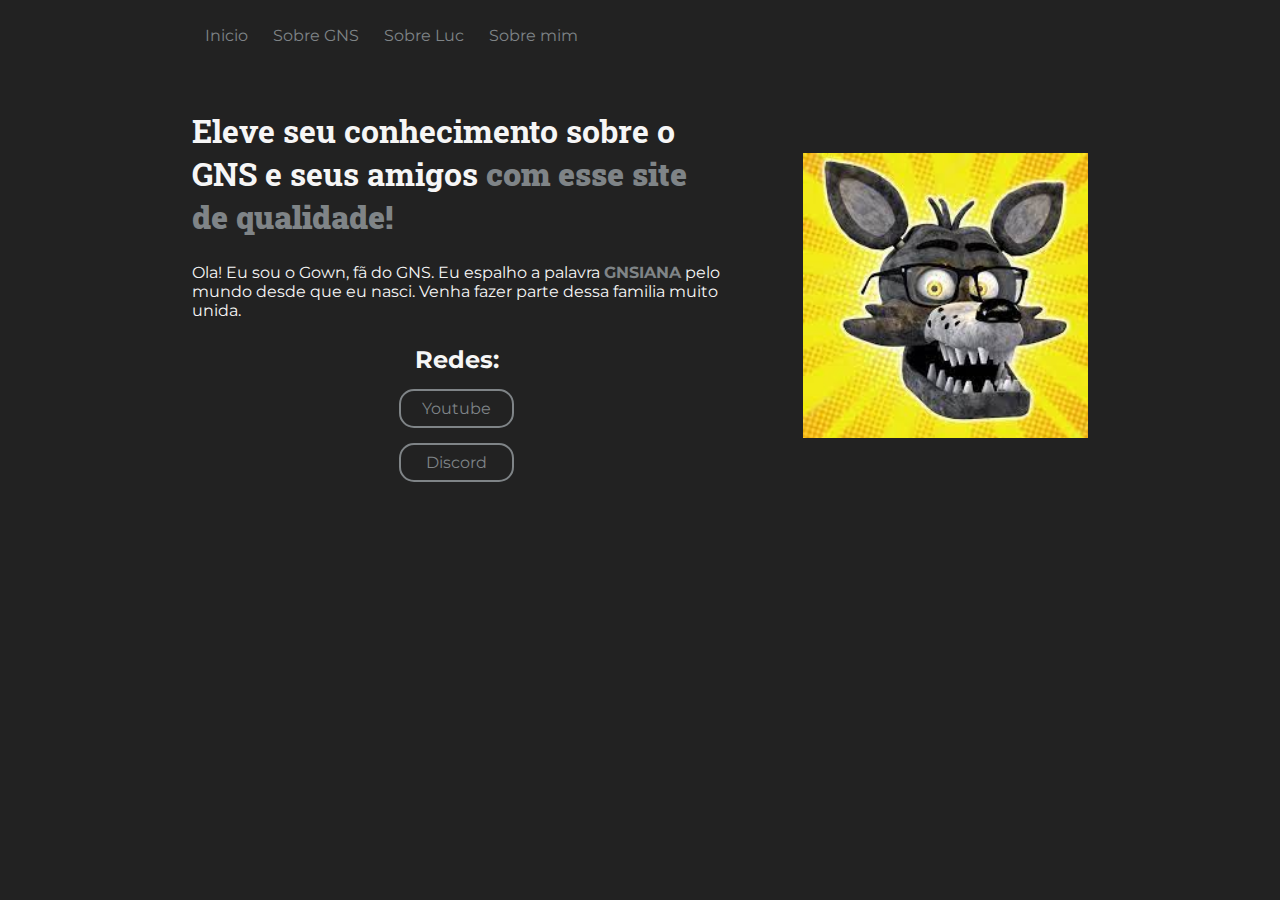
<file: index.html>
<!DOCTYPE html>
<html lang="pt-br">
<head>
        <meta charset="UTF-8">
        <meta name="viewport" content="width=device-width, initial-scale=1.0">
        <title>GNS Wiki</title>
        <link rel="stylesheet" href="./styles/style.css">
</head>
<body>
    <header class="menu">
        <nav class="guia">
            <a class="menu_link" href="index.html">Inicio</a>
            <a class="menu_link" href="about_gns.html">Sobre GNS</a>
            <a class="menu_link" href="about_luc.html">Sobre Luc</a>
            <a class="menu_link" href="about_me.html">Sobre mim</a>
        </nav>
    </header>
    <main class="apresentacao">
            <section class="apresentacao__conteudo">
                <h1 class="apresentacao__titulo">Eleve seu conhecimento sobre o GNS e seus amigos 
                <strong class="h1-destaque">com esse site de qualidade!</strong></h1>
                <p class="apresentacao__paragrafo">Ola! Eu sou o Gown, fã do GNS. Eu espalho a palavra <strong class="gnsiana">GNSIANA</strong> 
                pelo mundo desde que eu nasci. Venha fazer parte dessa familia muito unida.</p> 
                <div class="links">
                    <h2 class="redes">Redes:</h2>
                    <a class="links__yt" target="_blank" href="https://www.youtube.com/@GNS775">Youtube</a>
                    <a class="links__dc" target="_blank" href="https://discord.gg/naMzNH3E">Discord</a>
                </div>
        </section>
            <img class="gns_img" src="./imagens/images (1).jpeg" alt="Sou furry">
    </main>
</body>
</html>
</file>
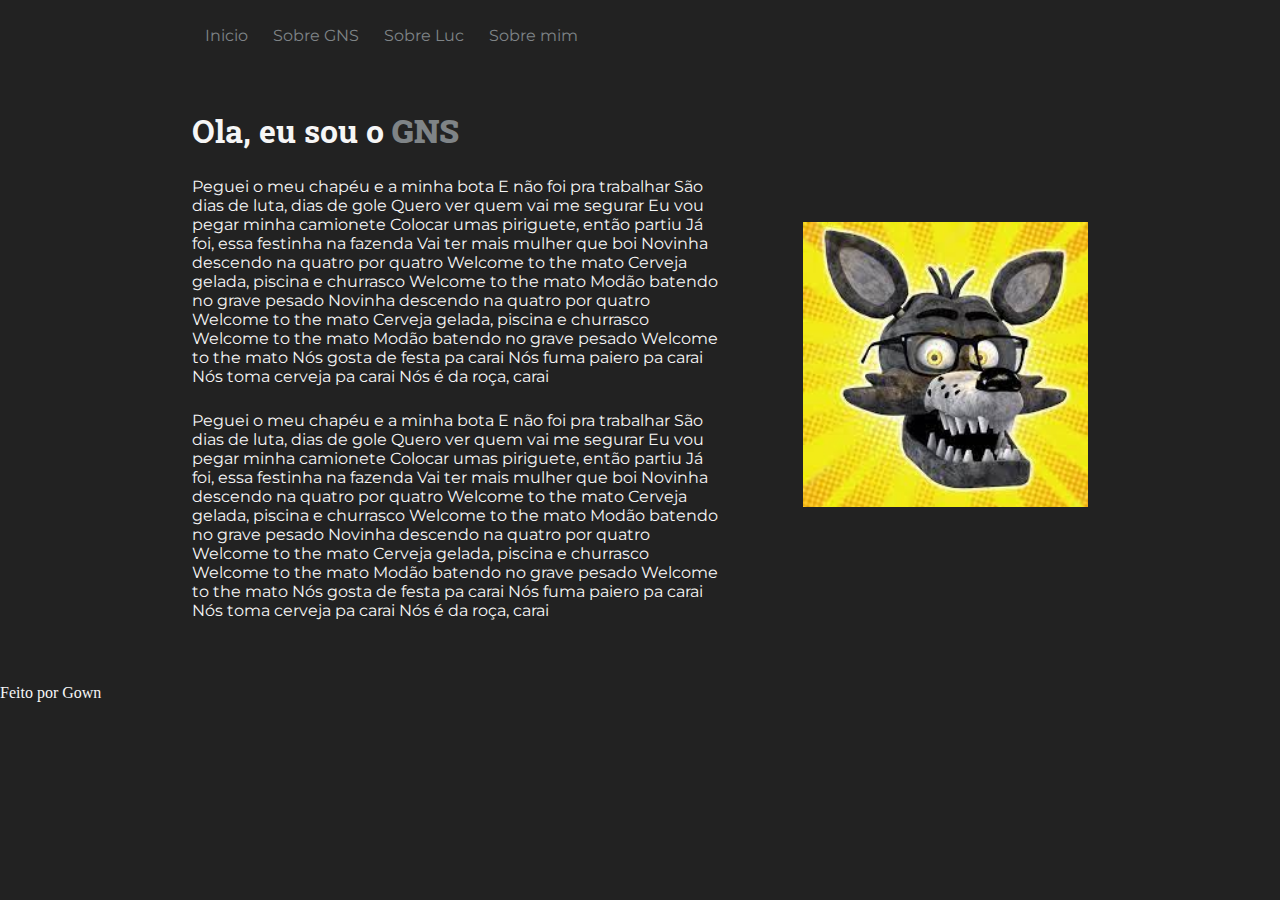
<file: about_gns.html>
<!DOCTYPE html>
<html lang="pt-br">
<head>
    <meta charset="UTF-8">
    <meta name="viewport" content="width=device-width, initial-scale=1.0">
    <title>Sobre Gns</title>
    <link rel="stylesheet" href="./styles/style.css">
</head>
<body>
    <header class="menu">
        <nav class="guia">
            <a class="menu_link" href="index.html">Inicio</a>
            <a class="menu_link" href="about_gns.html">Sobre GNS</a>
            <a class="menu_link" href="about_luc.html">Sobre Luc</a>
            <a class="menu_link" href="about_me.html">Sobre mim</a>
        </nav>
    </header>
    
    <main class="apresentacao">
        <section class="apresentacao__conteudo">
            <h1 class="apresentacao__titulo">Ola, eu sou o <strong class="nomes">GNS</strong></h1>
            <p class="apresentacao__paragrafo">Peguei o meu chapéu e a minha bota
                E não foi pra trabalhar
                São dias de luta, dias de gole
                Quero ver quem vai me segurar
                
                Eu vou pegar minha camionete
                    Colocar umas piriguete, então partiu
                    Já foi, essa festinha na fazenda
                    Vai ter mais mulher que boi
                    
                Novinha descendo na quatro por quatro
                    Welcome to the mato
                    Cerveja gelada, piscina e churrasco
                    Welcome to the mato
                    Modão batendo no grave pesado
                    
                Novinha descendo na quatro por quatro
                    Welcome to the mato
                    Cerveja gelada, piscina e churrasco
                    Welcome to the mato
                    Modão batendo no grave pesado
                    
                    Welcome to the mato
                    
                Nós gosta de festa pa carai
                    Nós fuma paiero pa carai
                    Nós toma cerveja pa carai
                    Nós é da roça, carai</p>
                    
                <p class="apresentacao__paragrafo">Peguei o meu chapéu e a minha bota
                    E não foi pra trabalhar
                    São dias de luta, dias de gole
                    Quero ver quem vai me segurar
                    
                    Eu vou pegar minha camionete
                    Colocar umas piriguete, então partiu
                    Já foi, essa festinha na fazenda
                    Vai ter mais mulher que boi
                    
                    Novinha descendo na quatro por quatro
                    Welcome to the mato
                    Cerveja gelada, piscina e churrasco
                    Welcome to the mato
                    Modão batendo no grave pesado
                    
                    Novinha descendo na quatro por quatro
                    Welcome to the mato
                    Cerveja gelada, piscina e churrasco
                    Welcome to the mato
                    Modão batendo no grave pesado
                    
                    Welcome to the mato
                    
                    Nós gosta de festa pa carai
                    Nós fuma paiero pa carai
                    Nós toma cerveja pa carai
                    Nós é da roça, carai</p>
    </section>
    <img class="gns_img" src="./imagens/images (1).jpeg" alt="Sou furry">
    </main>
    
    <footer class="rodape">
        <p>Feito por Gown</p>
    </footer>
</body>
</html>
</file>
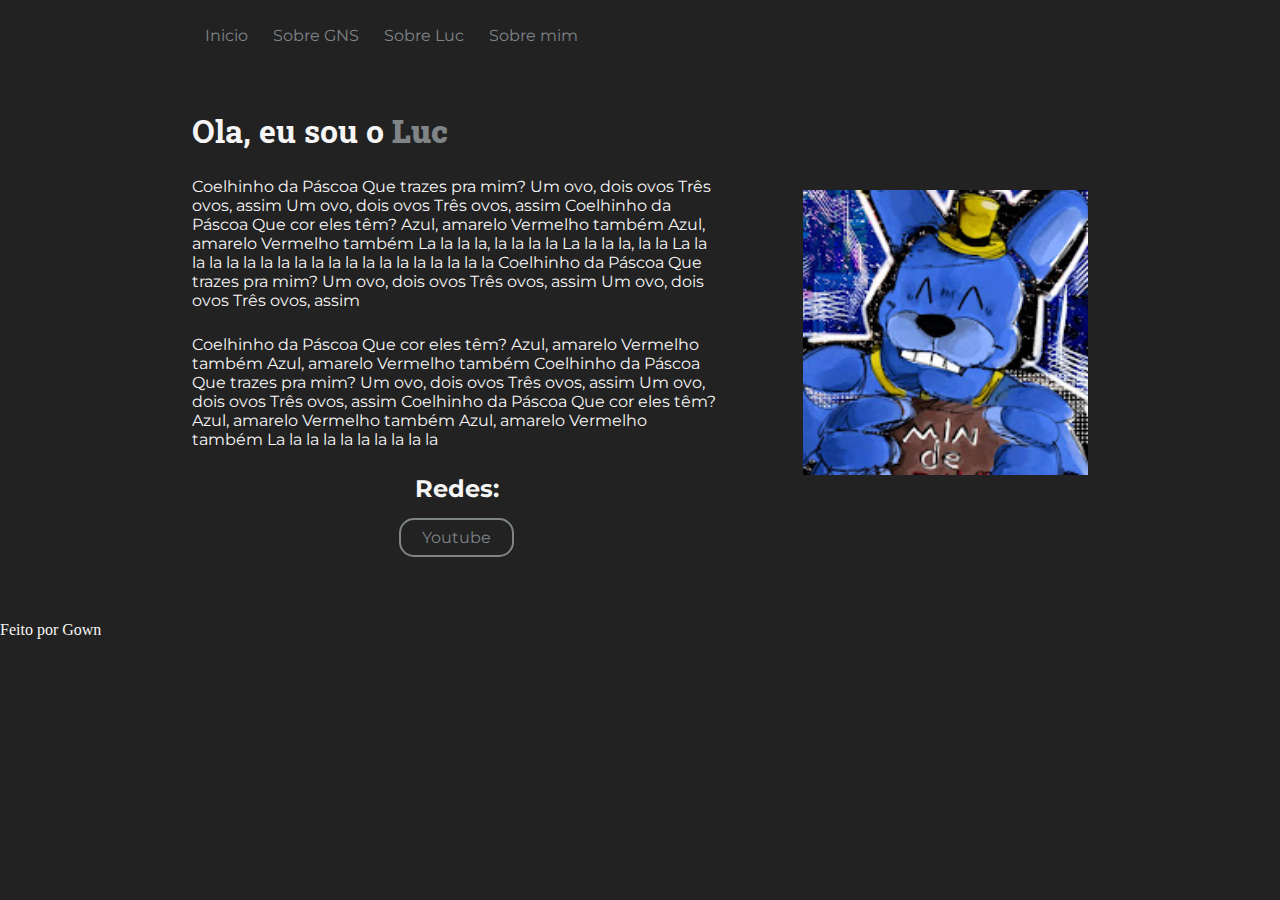
<file: about_luc.html>
<!DOCTYPE html>
<html lang="pt-br">
<head>
    <meta charset="UTF-8">
    <meta name="viewport" content="width=device-width, initial-scale=1.0">
    <title>Sobre Luc</title>
    <link rel="stylesheet" href="./styles/style.css">
</head>
<body>
    <header class="menu">
        <nav class="guia">
            <a class="menu_link" href="index.html">Inicio</a>
            <a class="menu_link" href="about_gns.html">Sobre GNS</a>
            <a class="menu_link" href="about_luc.html">Sobre Luc</a>
            <a class="menu_link" href="about_me.html">Sobre mim</a>
        </nav>
    </header>
    
    
    <main class="apresentacao">
        <section class="apresentacao__conteudo">
            <h1 class="apresentacao__titulo">Ola, eu sou o <strong class="nomes">Luc</strong></h1>
            <p class="apresentacao__paragrafo">Coelhinho da Páscoa
                Que trazes pra mim?
                    
                Um ovo, dois ovos
                Três ovos, assim
                Um ovo, dois ovos
                Três ovos, assim
                    
                Coelhinho da Páscoa
                Que cor eles têm?
                    
                Azul, amarelo
                Vermelho também
                Azul, amarelo
                Vermelho também
                    
                La la la la, la la la la
                La la la la, la la
                La la la la la la la la la la
                la la la la la la la la la la
                    
                Coelhinho da Páscoa
                Que trazes pra mim?
                    
                Um ovo, dois ovos
                Três ovos, assim
                Um ovo, dois ovos
                Três ovos, assim</p>
                    
            <p class="apresentacao__paragrafo">Coelhinho da Páscoa
                Que cor eles têm?
                    
                Azul, amarelo
                Vermelho também
                Azul, amarelo
                Vermelho também
                    
                Coelhinho da Páscoa
                Que trazes pra mim?
                    
                Um ovo, dois ovos
                Três ovos, assim
                Um ovo, dois ovos
                Três ovos, assim
                    
                Coelhinho da Páscoa
                Que cor eles têm?
                    
                Azul, amarelo
                Vermelho também
                Azul, amarelo
                Vermelho também
                    
                La la la la la la la la la la</p>
    
            <div class="links">
                <h2 class="redes">Redes:</h2>
                <a class="links__yt" target="_blank" href="https://www.youtube.com/@lucchannel_0624">Youtube</a>
            </div>
        </section>
    <img class="luc_img" src="./imagens/luc.jpg" alt="Coelhinho furru">
    </main>
    
    <footer class="rodape">
        <p>Feito por Gown</p>
    </footer>
</body>
</html>
</file>
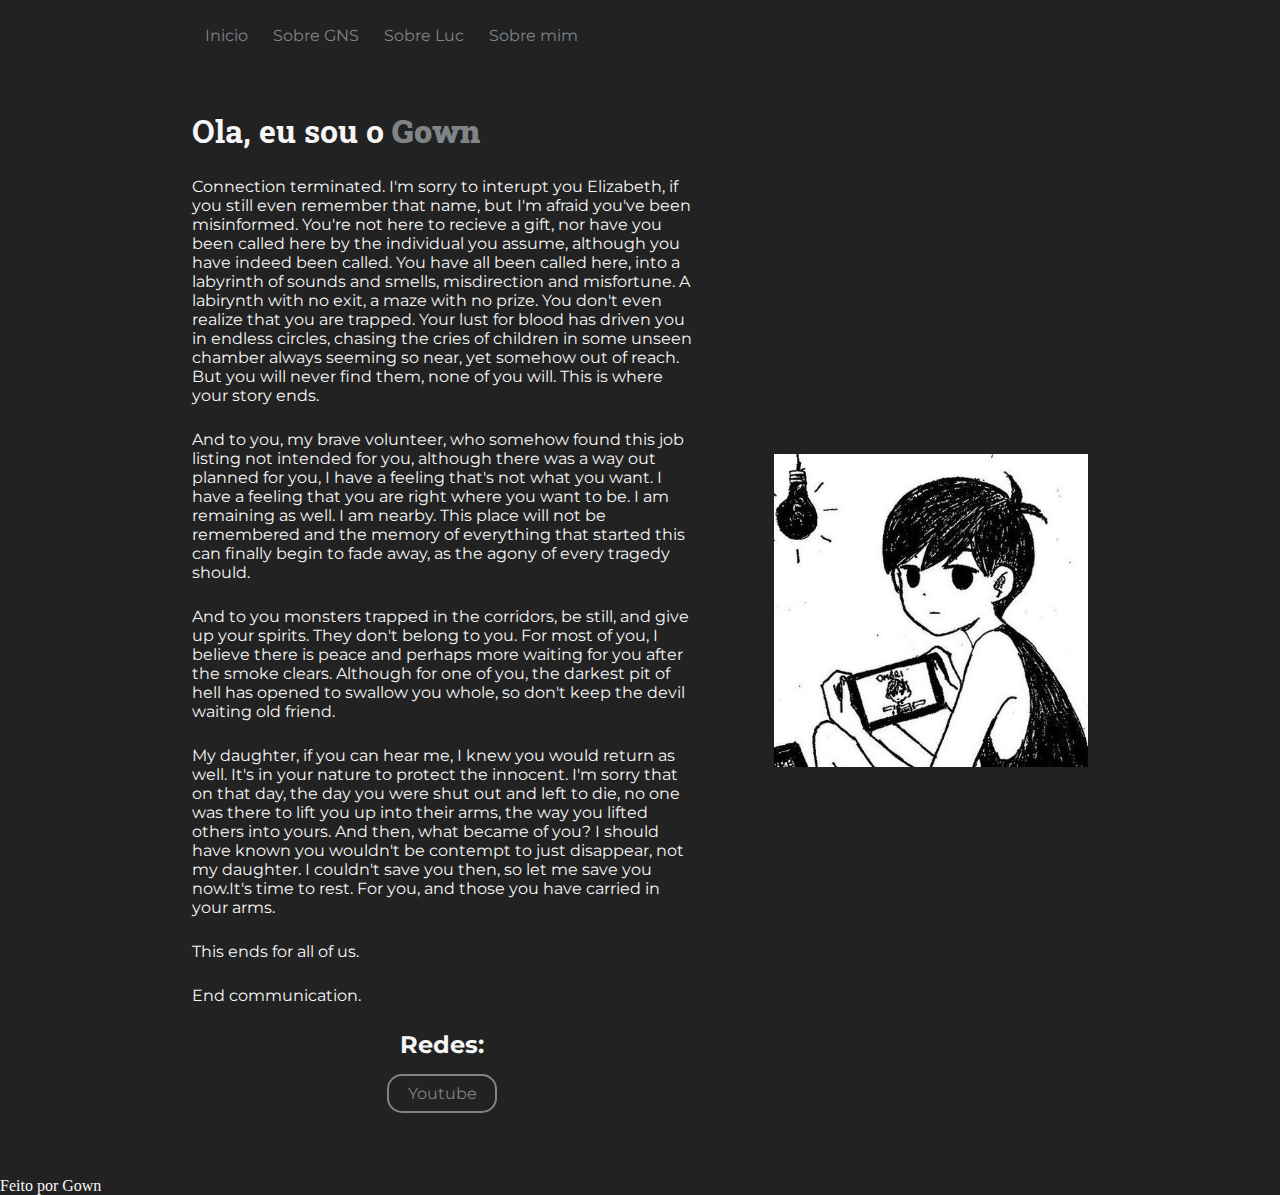
<file: about_me.html>
<!DOCTYPE html>
<html lang="pt-br">
<head>
    <meta charset="UTF-8">
    <meta name="viewport" content="width=device-width, initial-scale=1.0">
    <title>Sobre mim</title>
    <link rel="stylesheet" href="./styles/style.css">
</head>
<body>
    <header class="menu">
        <nav class="guia">
            <a class="menu_link" href="index.html">Inicio</a>
            <a class="menu_link" href="about_gns.html">Sobre GNS</a>
            <a class="menu_link" href="about_luc.html">Sobre Luc</a>
            <a class="menu_link" href="about_me.html">Sobre mim</a>
        </nav>
    </header>
    
    <main class="apresentacao">
        <section class="apresentacao__conteudo">
            <h1 class="apresentacao__titulo">Ola, eu sou o <strong class="nomes">Gown</strong></h1>
            <p class="apresentacao__paragrafo">Connection terminated. I'm sorry to interupt you Elizabeth, if you still even remember that name, but I'm afraid you've been misinformed. You're not here to recieve a gift, nor have you been called here by the individual you assume, although you have indeed been called. You have all been called here, into a labyrinth of sounds and smells, misdirection and misfortune. A labirynth with no exit, a maze with no prize. You don't even realize that you are trapped. Your lust for blood has driven you in endless circles, chasing the cries of children in some unseen chamber always seeming so near, yet somehow out of reach. But you will never find them, none of you will. This is where your story ends.</p>
            <p class="apresentacao__paragrafo">And to you, my brave volunteer, who somehow found this job listing not intended for you, although there was a way out planned for you, I have a feeling that's not what you want. I have a feeling that you are right where you want to be. I am remaining as well. I am nearby. This place will not be remembered and the memory of everything that started this can finally begin to fade away, as the agony of every tragedy should.</p>
            <p class="apresentacao__paragrafo">And to you monsters trapped in the corridors, be still, and give up your spirits. They don't belong to you. For most of you, I believe there is peace and perhaps more waiting for you after the smoke clears. Although for one of you, the darkest pit of hell has opened to swallow you whole, so don't keep the devil waiting old friend.</p>
            <p class="apresentacao__paragrafo">My daughter, if you can hear me, I knew you would return as well. It's in your nature to protect the innocent. I'm sorry that on that day, the day you were shut out and left to die, no one was there to lift you up into their arms, the way you lifted others into yours. And then, what became of you? I should have known you wouldn't be contempt to just disappear, not my daughter. I couldn't save you then, so let me save you now.It's time to rest. For you, and those you have carried in your arms.</p>
            <p class="apresentacao__paragrafo">This ends for all of us.</p>
            <p class="apresentacao__paragrafo">End communication.</p>
    
        <div class="links">
            <h2 class="redes">Redes:</h2>
            <a class="links__yt" target="_blank" href="https://www.youtube.com/channel/UCszvg-SkpTlv_WiBNYeIJjg">Youtube</a>
        </div>
    </section>
    <img class="gown_img" src="./imagens/omori.jpg" alt="Esse não sou eu">
    </main>
    
    <footer class="rodape">
        <p>Feito por Gown</p>
    </footer>
</body>
</html>
</file>
<file: styles/style.css>
@import url('https://fonts.googleapis.com/css2?family=Montserrat&display=swap');
@import url('https://fonts.googleapis.com/css2?family=Poppins:wght@300&family=Roboto+Slab:wght@300;400&display=swap');
@import url('https://fonts.googleapis.com/css2?family=Abel&family=Nunito:ital@1&family=Poppins:wght@300&family=Roboto+Slab:wght@300;400&family=Teko&display=swap');

:root {
    --cor-1: #7F8487;
    --cor-2: #222222;
    --cor-3: #f6f6f6;
    --cor-4: #272727;

    --fonte-1: 'Teko', sans-serif;
    --fonte-2: 'Montserrat', sans-serif;
    --fonte-3: 'Roboto Slab', serif;
}

* {
   margin: 0%;
   padding: 0%;
}

body {
    /* height: 100px; */
    box-sizing: border-box;
    background-color: var(--cor-2);
    color: var(--cor-3);
} 

.menu {
    padding: 2% 0% 0% 16%;
} 

.guia {
    display: flex;
    gap: 25px;
}

.menu_link {
    font-family: var(--fonte-2);
    font-size: 1,25rem;
    font-weight: 400;
    color: var(--cor-1);
    text-decoration: none;
}

.apresentacao {
    padding: 5% 15%;
    display: flex;
    align-items: center;
    justify-content: space-between;
    gap: 82px;
}

.apresentacao__conteudo {
    width: 65%;
    display: flex;
    flex-direction: column;
    gap: 25px;
}

.apresentacao__titulo {
    font-size: 2,25rem;
    font-family: var(--fonte-3);
}

.apresentacao__paragrafo {
    font-size: 1rem;
    font-family: var(--fonte-2);
}

.gns_img{
    width: 35%;
}

.gown_img {
    width: 35%;
}

.luc_img {
    width: 35%;
}

.h1-destaque {
    color: var(--cor-1)
}

.gnsiana {
    color: var(--cor-1)
}

.links {
    display: flex;
    flex-direction: column;
    justify-content: space-around;
    align-items: center;
    gap: 15px;
}

.redes {
    font-family: var(--fonte-2);
    font-size: 1,6875rem;
}

.links__yt {
    /* background-color: #10041f; */
    display: flex;
    justify-content: center;
    border: 2px double;
    width: 18%;
    text-align: center;
    border-radius: 15px;
    font-size: 2,70rem;
    font-weight: 400;
    padding: 8px;
    text-decoration: none;
    color: var(--cor-1);
    font-family: var(--fonte-2);
}


.links__yt:hover {
    background-color: var(--cor-4);
}

.links__dc {
    /* background-color: #10041f; */
    display: flex;
    justify-content: center;
    border: 2px double;
    width: 18%;
    text-align: center;
    border-radius: 15px;
    font-size: 2,70rem;
    font-weight: 400;
    padding: 8px;
    text-decoration: none;
    color: var(--cor-1);
    font-family: var(--fonte-2);
}

.links__dc:hover {
    background-color: var(--cor-4);
}

.nomes {
    color: var(--cor-1);
}

@media (max-width: 856px) {
    .guia {
        justify-content: center;
    }
    
    .menu {
        padding: 80px;
    }
    
    .apresentacao {
        flex-direction: column-reverse;
        padding: 10%;
    }

    .apresentacao__conteudo {
        width: auto;
    }
}
</file>
